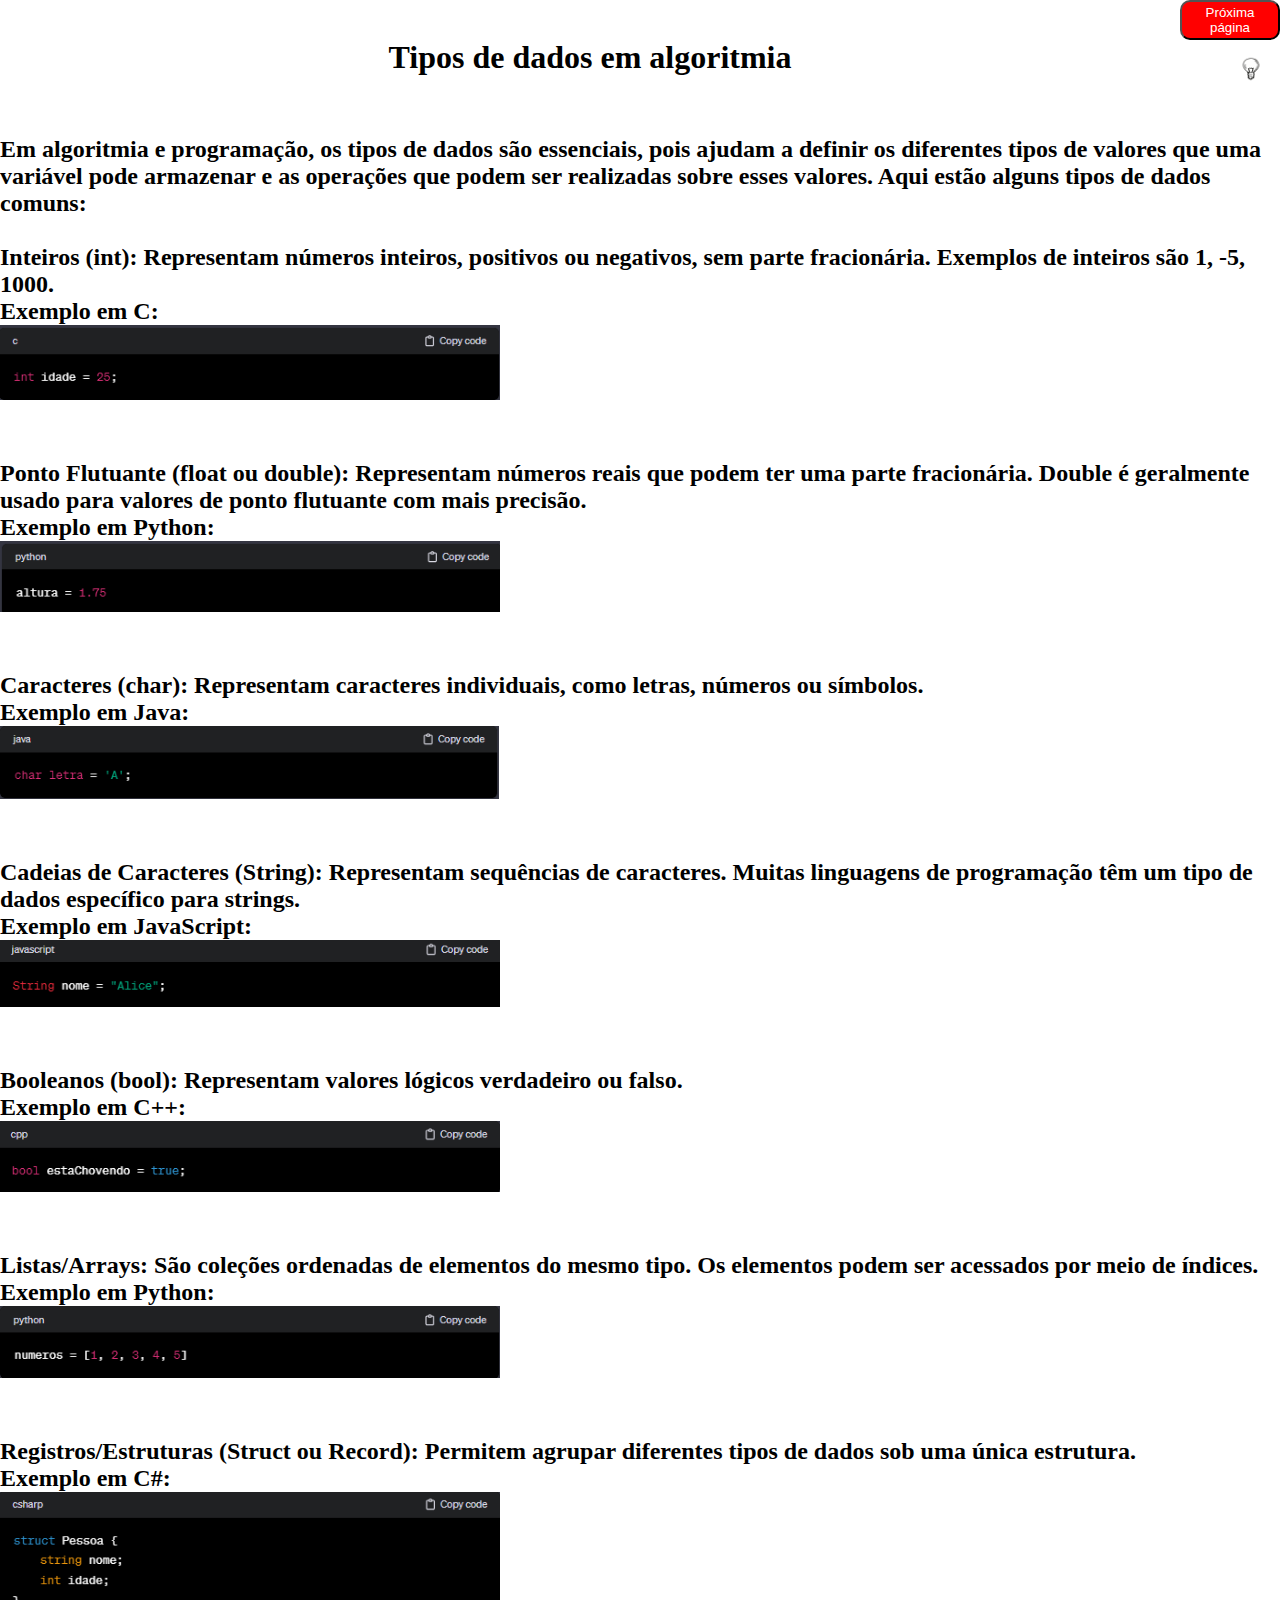
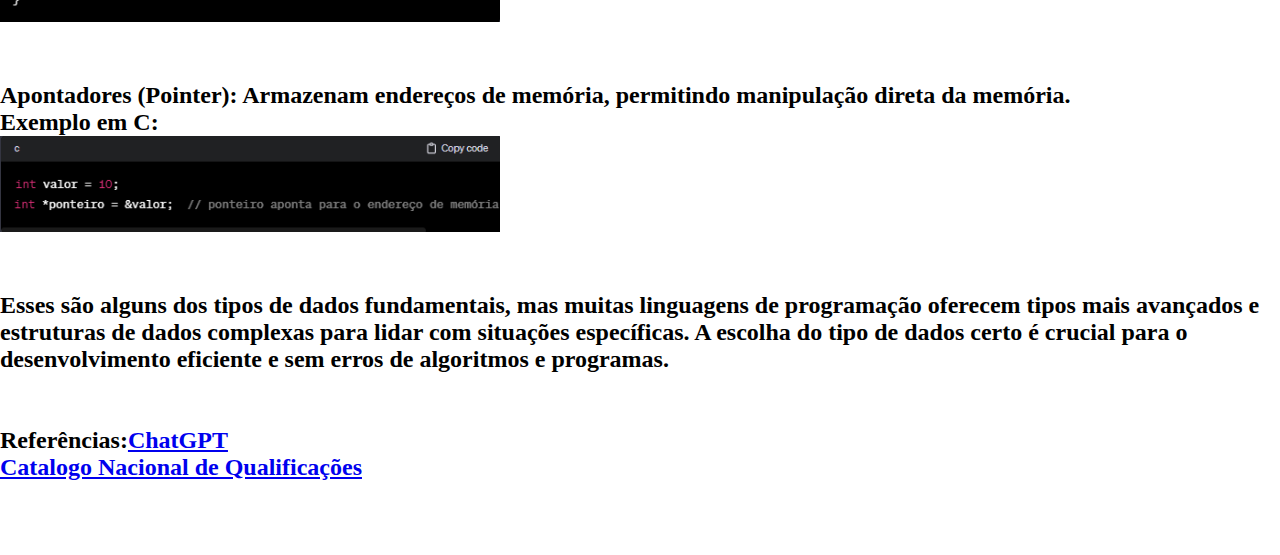
<file: index.html>
<!DOCTYPE html>
<html lang="en">
<head>
    <meta charset="UTF-8">
    <meta name="viewport" content="width=device-width, initial-scale=1.0">
    <title>Algoritmos</title>
    <link rel="stylesheet" href="style.css">
</head>
<body>
    <div>
    <a href="variaveis e constantes.html"><button class="pagina-button">Próxima página</button></a>
    </div>
    <br>
    <button id="toggleModePage1" class="pagina-button">
        <img id="lampIcon" src="Imágens/lampada off.png" alt="Light Bulb" style="border: none;">
    </button>

    <center><h1> Tipos de dados em algoritmia </h1> </center> <br>
  <h2> Em algoritmia e programação, os tipos de dados são essenciais, pois ajudam a definir os diferentes tipos de valores que uma variável pode armazenar e as operações que podem ser realizadas sobre esses valores. Aqui estão alguns tipos de dados comuns:<br>
    <br>
    Inteiros (int): Representam números inteiros, positivos ou negativos, sem parte fracionária. Exemplos de inteiros são 1, -5, 1000.<br>
    Exemplo em C:<br>
    <img src="Imágens/Inteiros-tipos de dados.png" width="500"> <br>
<br>
<br>
Ponto Flutuante (float ou double): Representam números reais que podem ter uma parte fracionária. Double é geralmente usado para valores de ponto flutuante com mais precisão.<br>

Exemplo em Python:<br>
<img src="Imágens/ponto flutuante-tipos de dados.png" width="500"> <br>
<br>
<br>
Caracteres (char): Representam caracteres individuais, como letras, números ou símbolos.<br>

Exemplo em Java: <br>
<img src="Imágens/caractetres-tipos de dados.png" width="499"><br>
<br>
<br>
Cadeias de Caracteres (String): Representam sequências de caracteres. Muitas linguagens de programação têm um tipo de dados específico para strings.<br>

Exemplo em JavaScript:<br>
<img src="Imágens/cadeia de caracteres- tipos de dados.png" width="500"><br>
<br>
<br>
Booleanos (bool): Representam valores lógicos verdadeiro ou falso.<br>

Exemplo em C++:<br>
<img src="Imágens/booleanos.png" width="500"><br>
<br>
<br>
Listas/Arrays: São coleções ordenadas de elementos do mesmo tipo. Os elementos podem ser acessados por meio de índices.<br>

Exemplo em Python:<br>
<img src="Imágens/listas -arrays.png" width="500"><br>
<br>
<br>
Registros/Estruturas (Struct ou Record): Permitem agrupar diferentes tipos de dados sob uma única estrutura.<br>

Exemplo em C#:<br>
<img src="Imágens/Registos-estruturas.png" width="500"><br>
<br>
<br>
Apontadores (Pointer): Armazenam endereços de memória, permitindo manipulação direta da memória.<br>

Exemplo em C:<br>
<img src="Imágens/Apontadores.png" width="500"><br>
<br>
<br>
Esses são alguns dos tipos de dados fundamentais, mas muitas linguagens de programação oferecem tipos mais avançados e estruturas de dados complexas para lidar com situações específicas. A escolha do tipo de dados certo é crucial para o desenvolvimento eficiente e sem erros de algoritmos e programas.
<br>
<br>
<br>
Referências:<a href="https://chat.openai.com/share/8da4d942-64d8-456e-b5a4-6f0ef25aa00d">ChatGPT</a><br>
            <a href="https://catalogo.anqep.gov.pt">Catalogo Nacional de Qualificações</a>
            
</h2>
<br>
<br>
<br>
<script src="scriptPage1.js"></script>

</body>
</html>
</file>
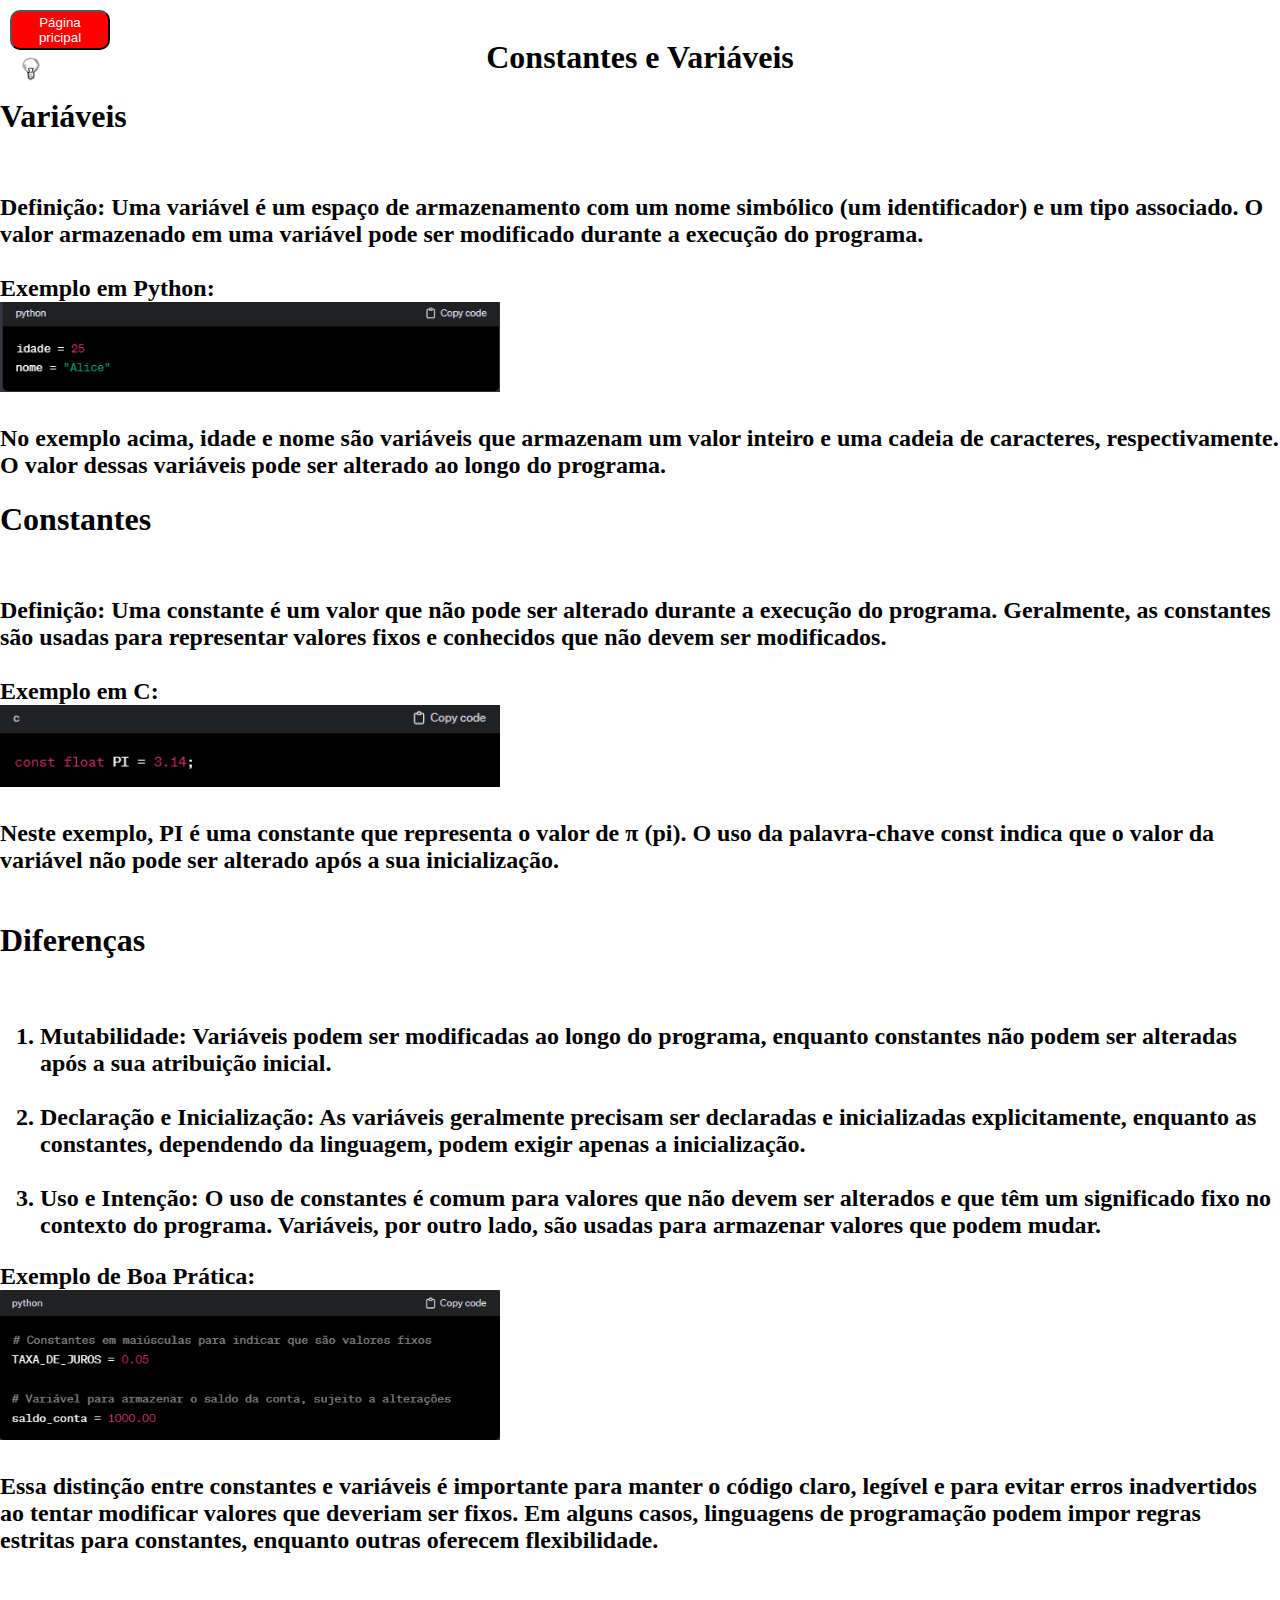
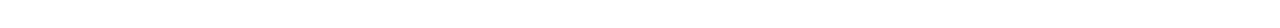
<file: variaveis e constantes.html>
<!DOCTYPE html>
<html lang="en">
<head>
    <meta charset="UTF-8">
    <meta name="viewport" content="width=device-width, initial-scale=1.0">
    <title>Variáveis e constantes</title>
    <link rel="stylesheet" href="style.css">
</head>
<body>
    <button id="toggleModePage2" class="pagina-button">
        <img id="lampIcon" src="Imágens/lampada off.png" alt="Light Bulb" style="border: none;">
    </button>
    <br>
    <div>
    <a href="index.html"><button class="pagina-button-2">Página pricipal</button></a>
    </div>
    
    

    <center><h1>Constantes e Variáveis</h1></center>
    <h1>Variáveis</h1><br> 
    <h2>
Definição: Uma variável é um espaço de armazenamento com um nome simbólico (um identificador) e um tipo associado. O valor armazenado em uma variável pode ser modificado durante a execução do programa.<br>
<br>
Exemplo em Python:<br>
<img src="Imágens/variaveis.png" width="500"> <br>
<br>
No exemplo acima, idade e nome são variáveis que armazenam um valor inteiro e uma cadeia de caracteres, respectivamente. O valor dessas variáveis pode ser alterado ao longo do programa. <br>
</h2>
<h1>Constantes</h1><br>
<h2>
Definição: Uma constante é um valor que não pode ser alterado durante a execução do programa. Geralmente, as constantes são usadas para representar valores fixos e conhecidos que não devem ser modificados.<br>
<br>
Exemplo em C:<br>
<img src="Imágens/constantes.png" width="500"><br>
<br>
Neste exemplo, PI é uma constante que representa o valor de π (pi). O uso da palavra-chave const indica que o valor da variável não pode ser alterado após a sua inicialização.<br>
<br>
</h2>
<h1>Diferenças</h1><br>
<h2>
<ol>
   <li> Mutabilidade: Variáveis podem ser modificadas ao longo do programa, enquanto constantes não podem ser alteradas após a sua atribuição inicial.<br> </li>
<br>
    <li>Declaração e Inicialização: As variáveis geralmente precisam ser declaradas e inicializadas explicitamente, enquanto as constantes, dependendo da linguagem, podem exigir apenas a inicialização.<br> </li>
<br>
    <li>Uso e Intenção: O uso de constantes é comum para valores que não devem ser alterados e que têm um significado fixo no contexto do programa. Variáveis, por outro lado, são usadas para armazenar valores que podem mudar.<br></li>
</ol>
Exemplo de Boa Prática:<br>
<img src="Imágens/difereças.png" width="500"><br>
<br>
Essa distinção entre constantes e variáveis é importante para manter o código claro, legível e para evitar erros inadvertidos ao tentar modificar valores que deveriam ser fixos. Em alguns casos, linguagens de programação podem impor regras estritas para constantes, enquanto outras oferecem flexibilidade.
</h2>
<br>
<br>
<br>

<script src="scriptPage2.js"></script>

</body>
</html>
</file>
<file: style.css>
body {
    margin-left: 100px;
    margin-right: 100px;
    transition: background-image 0.5s;
    background-size: cover;
    background-position: center;
    height: 100vh;
    margin: 0;

}
.pagina-button {
    float: right; /* Alinha o botão à direita */
    margin-top: 0px;
    background-color: red;
    color: #fff;
    width: 100px; /* Ajuste o valor conforme necessário para a largura desejada */
    height: 40px; /* Ajuste o valor conforme necessário para a altura desejada */
    border-radius: 10px; /* Adicione bordas arredondadas, se desejar */
}

.pagina-button-2{
    position: absolute;
    top: 10px; /* Ajuste o valor conforme necessário para mover para cima */
    left: 10px; /* Ajuste o valor conforme necessário para mover para a esquerda */
    background-color: red;
    color: #fff;
    width: 100px; /* Ajuste o valor conforme necessário para a largura desejada */
    height: 40px; /* Ajuste o valor conforme necessário para a altura desejada */
    border-radius: 10px; /* Adicione bordas arredondadas, se desejar */
}

.light-mode {
    background-image: url(Imágens/light\ mode.gif); /* Cor de fundo para o modo claro */
    color: #000; /* Cor do texto para o modo claro */
}

.dark-mode {
    background-image: url(Imágens/darck\ mode.gif); /* Cor de fundo para o modo escuro */
    color: #fff; /* Cor do texto para o modo escuro */
}
#toggleModePage2 {
    position: absolute;
    top: 50px;
    left: 10px;
    margin: 0px;
    border: none;
    background: none;
    width: 40px;
    height: 40px;
    border-radius: 10px; /* Ajuste o valor conforme necessário para o arredondamento desejado */
}
#toggleModePage1 {
    position: absolute;
    top: 50px;
    right: 10px;
    margin: 0px;
    border: none;
    background: none;
    width: 40px;
    height: 40px;
    border-radius: 10px; /* Ajuste o valor conforme necessário para o arredondamento desejado */
}


#lampIcon {
    width: 30px !important;
    height: 30px !important;
    margin-right: 5px !important;
    border: none !important;
}
</file>
